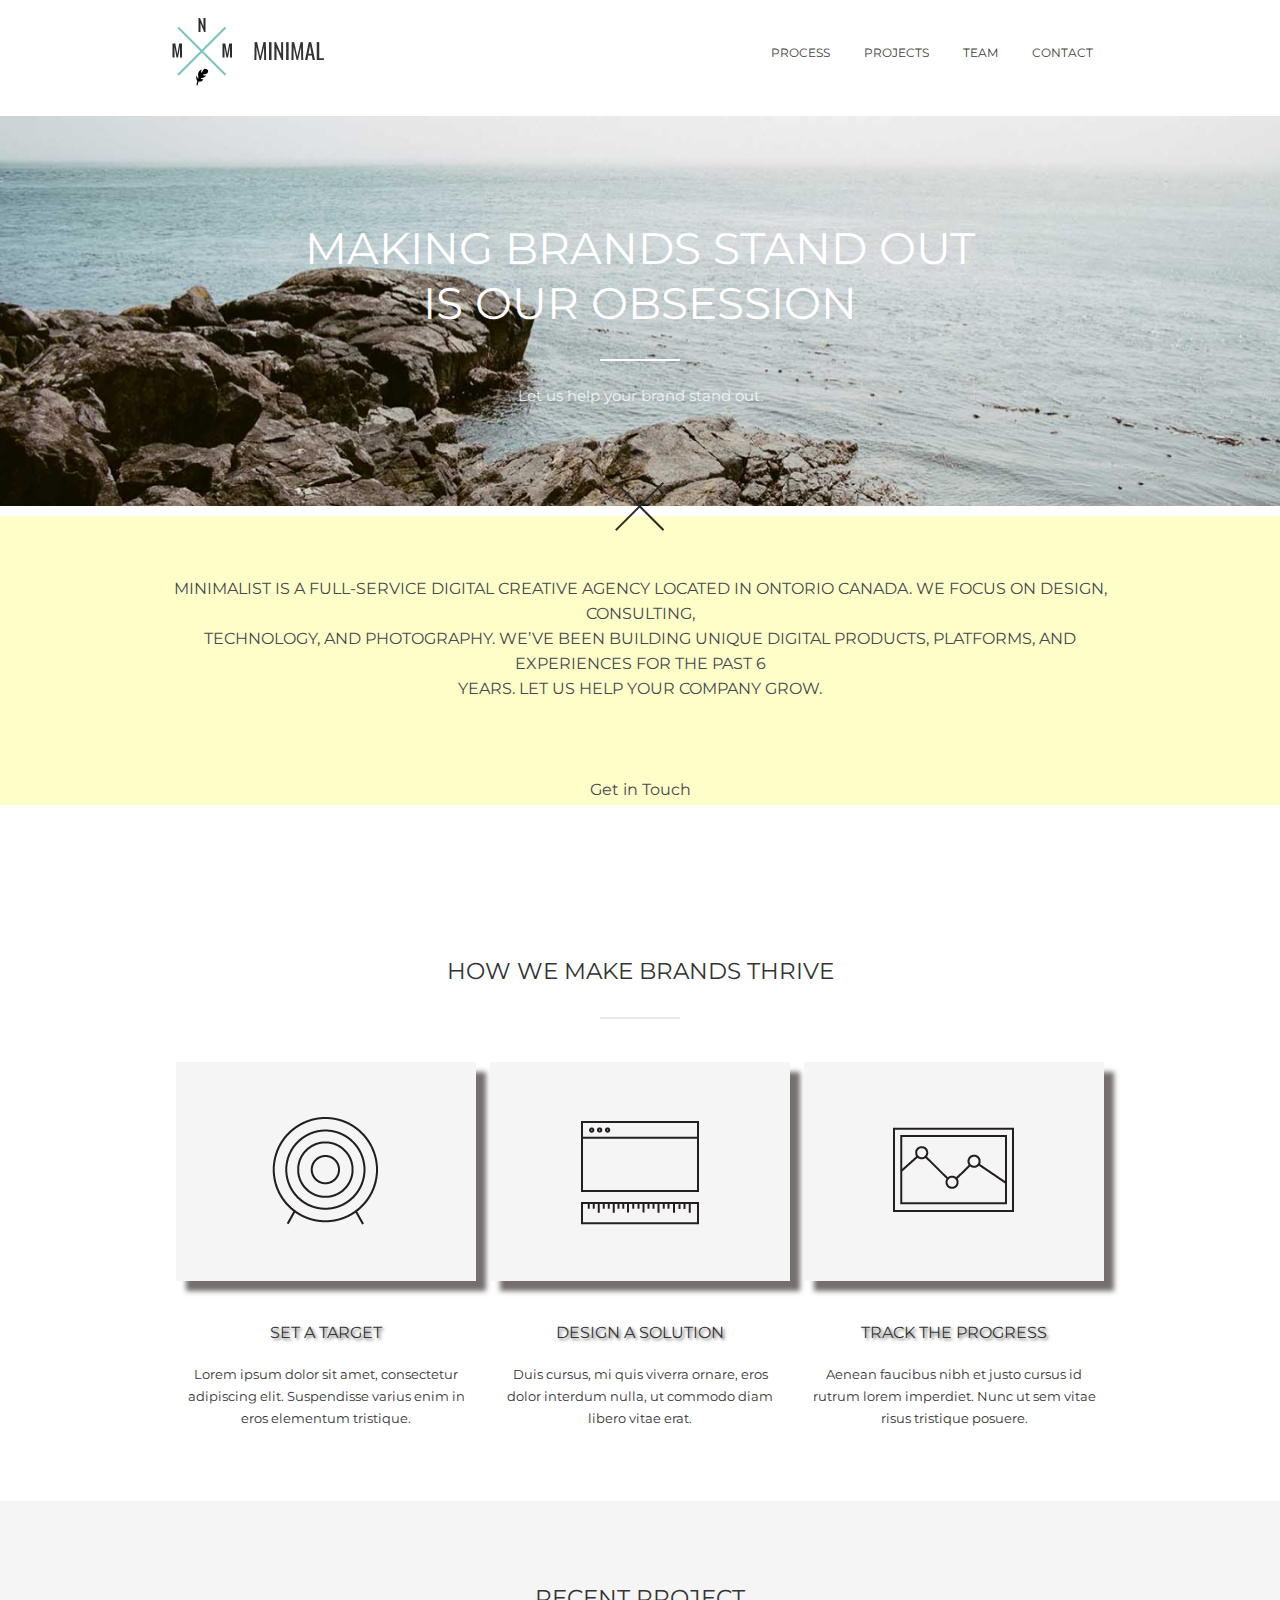
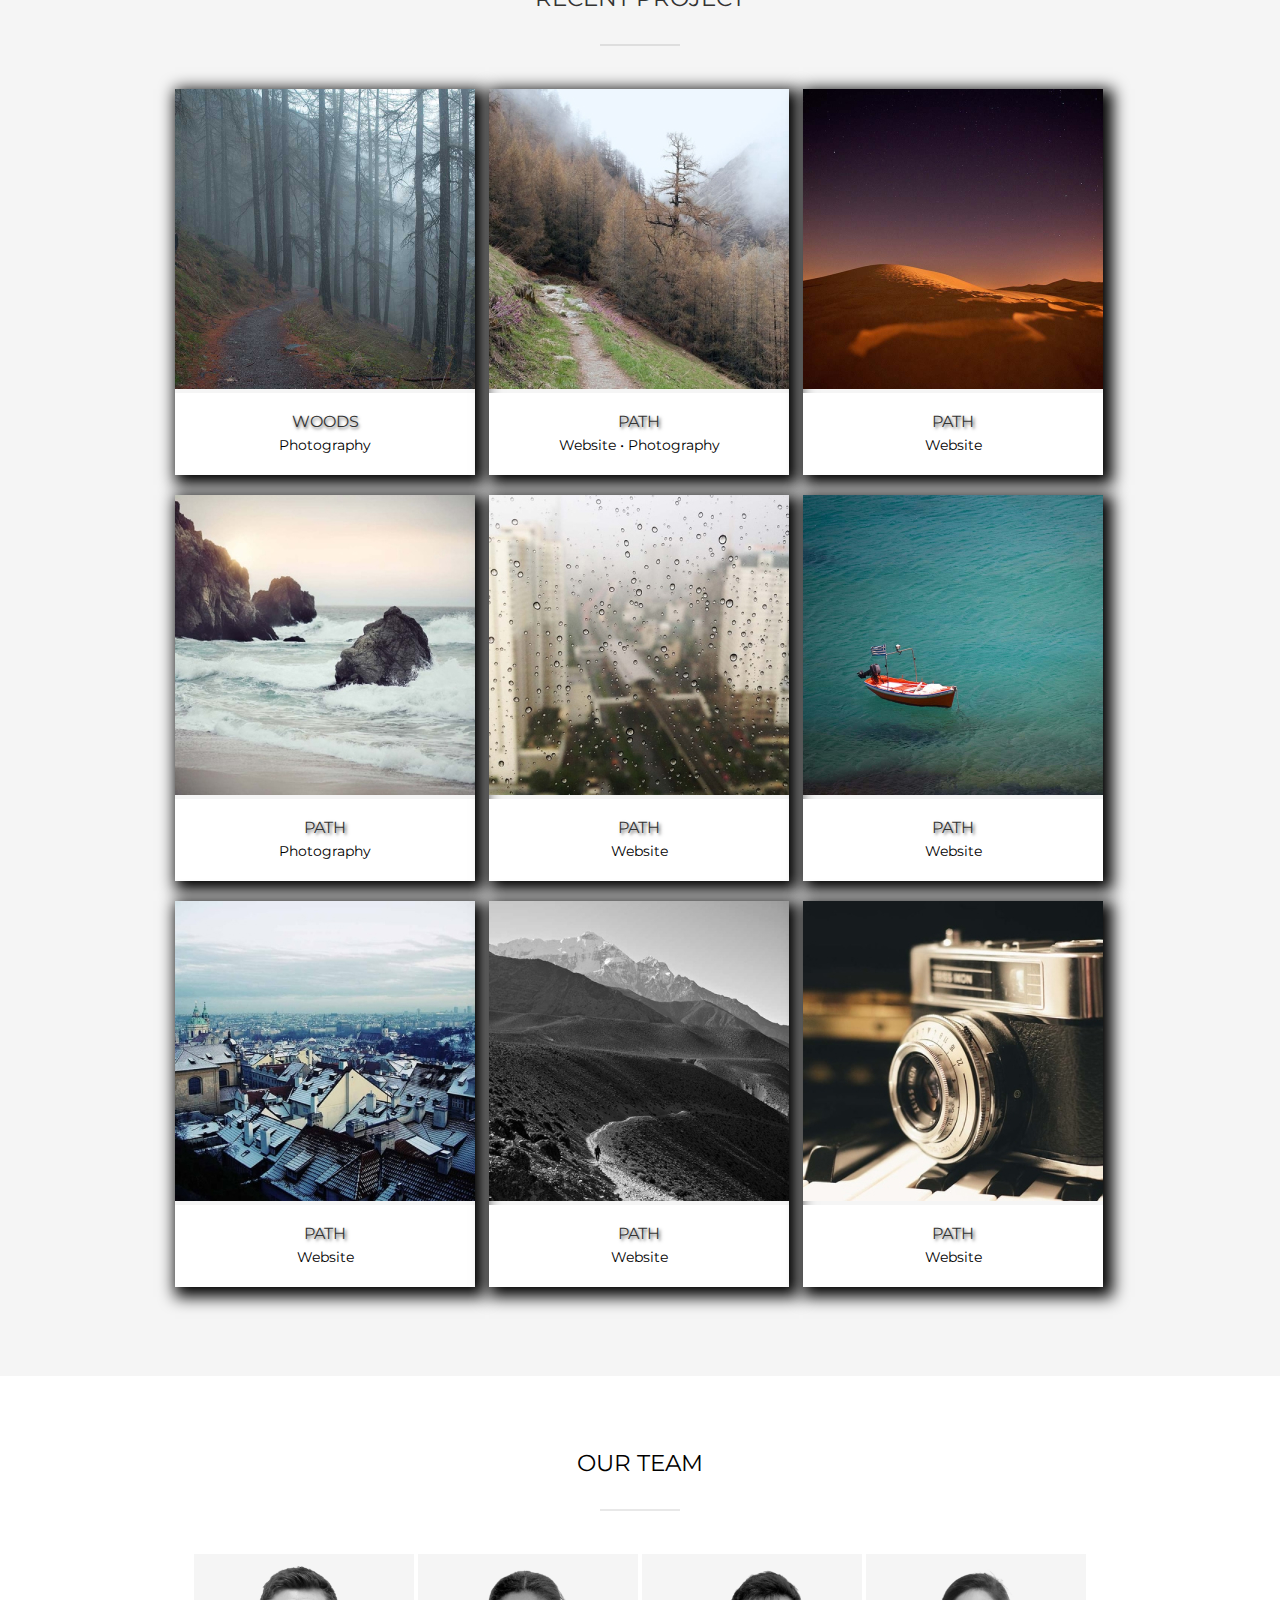
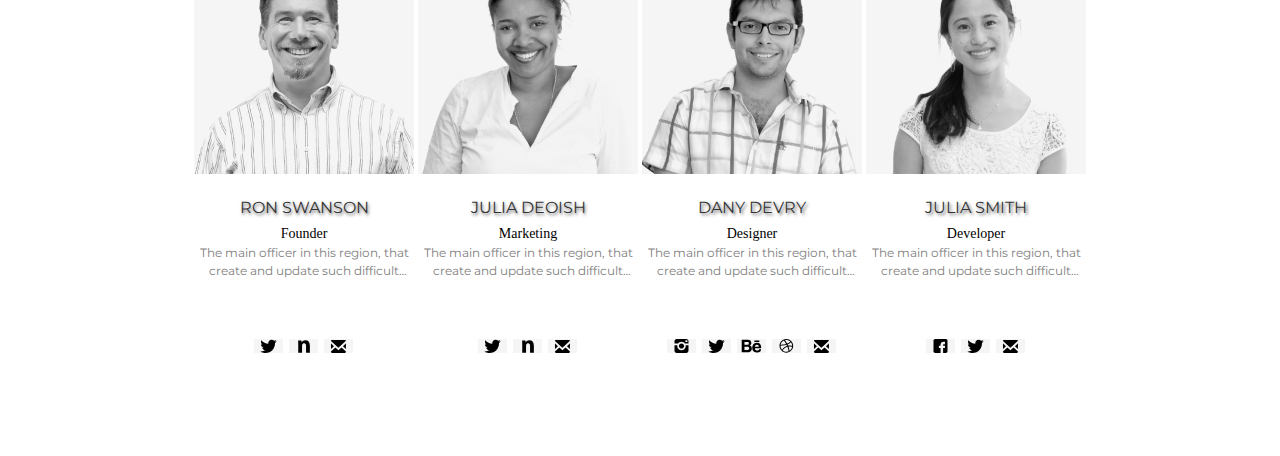
<file: index.html>
<!doctype html>
<html lang="en" xmlns="http://www.w3.org/1999/html">
<head>
  <meta charset="UTF-8">
  <meta content="width=device-width, user-scalable=no, initial-scale=1.0, maximum-scale=1.0, minimum-scale=1.0"
        name="viewport">
  <meta content="ie=edge" http-equiv="X-UA-Compatible">
  <link rel="preconnect" href="https://fonts.googleapis.com">
  <link rel="preconnect" href="https://fonts.gstatic.com" crossorigin>
  <link href="https://fonts.googleapis.com/css2?family=Montserrat:wght@400;500;700&display=swap" rel="stylesheet">
  <link href="./style/reset.css" rel="stylesheet">
  <link href="./style/index.css" rel="stylesheet">
  <title>Document</title>
</head>
<!---->
<body>

<header>
  <div class="container">
    <div class="d-flex">
      <a class="logo-img" href="#">
        <img alt="logo" src="./images/logo.png">
      </a>
      <nav class="nav-links">
        <a href="">process</a>
        <a href="">projects</a>
        <a href="">team</a>
        <a href="">contact</a>
      </nav>
    </div>

  </div>

</header>
<main>
  <section class="section-1">
    <img src="./images/section1bg.jpg" alt="section1 bg" class="bg-img">
    <div class="container">
      <h1>
        Making brands stand out
        <br>
        is our obsession
      </h1>

      <div class="border1"></div>
      <p>
        Let us help your brand stand out.
      </p>
    </div>
    <img src="./images/close-icon.png" alt="close" class="close-icon">
  </section>
  <section class="slogan">
    <div class="container">
      <h1>
        Minimalist is a full-service digital creative agency located in Ontorio Canada. We focus on design,
        consulting,
        <br>
        technology, and photography. We’ve been building unique digital products, platforms, and experiences for
        the past 6
        <br>
        years. Let us help your company grow.
      </h1>
    </div>
    <div class="touch">
      <h2>
        Get in Touch
      </h2>
    </div>
  </section>
  <section class="thrive">
    <div class="container">
      <h3 class="main">
        How we make brands thrive
      </h3>
      <div class="border2"></div>
      <div class="card1">
        <img alt="darts" src="./images/darts.png">
        <div class="text1">
          <h3 class="main2">SET a target</h3>
          <p>Lorem ipsum dolor sit amet, consectetur
            <br>
            adipiscing elit. Suspendisse varius enim in
            <br>
            eros elementum tristique.</p>
        </div>
      </div>
      <div class="card1">
        <img alt="measure" src="./images/measure.png">
        <div class="text1">
          <h3 class="main2">design a solution</h3>
          <p>Duis cursus, mi quis viverra ornare, eros
            <br>
            dolor interdum nulla, ut commodo diam
            <br>
            libero vitae erat.</p>
        </div>
      </div>
      <div class="card1">
        <img alt="mount" src="./images/mount.png">
        <div class="text1">
          <h3 class="main2">track the progress</h3>
          <p>Aenean faucibus nibh et justo cursus id
            <br>
            rutrum lorem imperdiet. Nunc ut sem vitae
            <br>
            risus tristique posuere.</p>
        </div>
      </div>
    </div>
  </section>
  <section class="projects">
    <div class="container">
          <h3 class="main">
            Recent project
          </h3>
      <div class="border2"></div>
      <div class="photo">
        <img alt="woods" src="./images/woods.jpeg">
        <div class="text">
          <h3 class="main2">Woods</h3>
          <p>Photography</p>
        </div>
      </div>
      <div class="photo">
        <img alt="path" src="./images/path.jpeg">
        <div class="text">
          <h3 class="main2">Path</h3>
          <p>Website • Photography</p>
        </div>
      </div>
      <div class="photo">
        <img alt="darkness" src="./images/darkness.jpeg">
        <div class="text">
          <h3 class="main2">Path</h3>
          <p>Website</p>
        </div>
      </div>
      <div class="photo">
        <img alt="waves" src="./images/waves.jpeg">
        <div class="text">
          <h3 class="main2">Path</h3>
          <p>Photography</p>
        </div>
      </div>
      <div class="photo">
        <img alt="drops" src="./images/drops.jpeg">
        <div class="text">
          <h3 class="main2">Path</h3>
          <p>Website</p>
        </div>
      </div>
      <div class="photo">
        <img alt="ocean" src="./images/ocean.jpeg">
        <div class="text">
          <h3 class="main2">Path</h3>
          <p>Website</p>
        </div>
      </div>
      <div class="photo">
        <img alt="town" src="./images/town.jpeg">
        <div class="text">
          <h3 class="main2">Path</h3>
          <p>Website</p>
        </div>
      </div>
      <div class="photo">
        <img alt="mountain" src="./images/mountain.jpeg">
        <div class="text">
          <h3 class="main2">Path</h3>
          <p>Website</p>
        </div>
      </div>
      <div class="photo">
        <img alt="camera" src="./images/camera.jpeg">
        <div class="text">
          <h3 class="main2">Path</h3>
          <p>Website</p>
        </div>
      </div>
    </div>
  </section>

  <section class="team">
    <div class="container1">
      <h1>OUR TEAM</h1>
      <div class="border2"></div>
      <div class="card2">
        <img src="./images/1.png" alt="Founder">
        <div class=text2>
          <p class="main2">ron swanson</p>
          <p class="position">founder</p>
          <p class="description">
            The main officer in this region, that create and update such difficult project according to the
            historical situation and team position, works with different stuff and algorithm, includes develop
            from fourth library and language.
          </p>
        </div>
        <div class="icons">
        <a href="#">
          <img alt="Twitter" src="./images/tw1.svg">
        </a>
        <a href="#">
          <img alt="Linkedin" src="./images/link.svg">
        </a>
        <a href="#">
          <img alt="email" src="./images/em1.svg">
        </a>
        </div>
      </div>
      <div class="card2">
        <img src="./images/2.png" alt="Marketing">
        <div class=text2>
          <p class="main2">julia deoish</p>
          <p class="position">marketing</p>
          <p class="description">
            The main officer in this region, that create and update such difficult project according to the
            historical situation and team position, works with different stuff and algorithm, includes develop
            from fourth library and language.
          </p>
        </div>
        <div class="icons">
        <a href="#">
          <img alt="Twitter" src="./images/tw1.svg">
        </a>
        <a href="#">
          <img alt="Linkedin" src="./images/link.svg">
        </a>
        <a href="#">
          <img alt="email" src="./images/em1.svg">
        </a>
          </div>
      </div>
      <div class="card2">
        <img src="./images/3.png" alt="Designer">
        <div class=text2>
          <p class="main2">dany devry</p>
          <p class="position">designer</p>
          <p class="description">
            The main officer in this region, that create and update such difficult project according to the
            historical situation and team position, works with different stuff and algorithm, includes develop
            from fourth library and language.
          </p>
        </div>
        <div class="icons">
        <a href="#">
          <img alt="instagram" src="./images/ins1.svg">
        </a>
        <a href="#">
          <img alt="Twitter" src="./images/tw1.svg">
        </a>
        <a href="#">
          <img alt="behance" src="./images/be1.svg">
        </a>
        <a href="#">
          <img alt="dribble" src="./images/earth1.svg">
        </a>
        <a href="#">
          <img alt="email" src="./images/em1.svg">
        </a>
          </div>
      </div>
      <div class="card2">
        <img src="./images/4.png" alt="Developer">
        <div class=text2>
          <p class="main2">julia smith</p>
          <p class="position">developer</p>
          <p class="description">
            The main officer in this region, that create and update such difficult project according to the
            historical situation and team position, works with different stuff and algorithm, includes develop
            from fourth library and language.
          </p>
        </div>
        <div class="icons">
        <a href="#">
          <img alt="fb" src="./images/fb1.svg">
        </a>
        <a href="#">
          <img alt="Twitter" src="./images/tw1.svg">
        </a>
        <a href="#">
          <img alt="email" src="./images/em1.svg">
        </a>
          </div>
      </div>
    </div>
  </section>



</main>

</body>
</html>
</file>
<file: style/index.css>
@import 'common.css';

body{
}
img {
    width: 100%;
    height: 100%;
}
.d-flex{
    display: flex;
}
.container {
    max-width: 940px;
    margin: 0 auto;
}
.nav-links{
    text-transform: uppercase;
    font-size: 12px;
    line-height: 20px;
    color: #404040;
    display: flex;
}
.nav-links a{
    padding: 4px 17px;
}
.logo-img{
    width: 155px;
    height: 70px;
}
header{
    padding: 18px 0;
    background: white;
}
header .d-flex{
    justify-content: space-between;
    align-items: center;
}
.section-1{
    /*background: center / cover url("/images/section1bg.jpg") no-repeat;*/
    /*padding: 105px 0 101px;*/
    text-align: center;
    position: relative;
}
.bg-img{
    position: absolute;
    display: block;
    z-index: -1;
}
.close-icon{
    position: absolute;
    display: block;
    width: 52px;
    height: 52px;
    left: 50%;
    transform: translateX(-50%);
    bottom: -26px;
}
.section-1 h1{
    font-weight: 400;
    font-size: 44px;
    line-height: 55px;
    text-transform: uppercase;
    color: #FFFFFF;
    padding-top: 105px;
}
.section-1 p{
    padding-bottom: 100px;
    font-size: 15px;
    line-height: 20px;
    color: rgba(255, 255, 255, 0.81);
}
.border1{
    margin: 28px auto 25px;
    height: 2px;
    background: #FFFFFF;
    width: 80px;
}
.border2{
    margin: 28px auto 43px;
    height: 2px;
    background: rgba(0, 0, 0, 0.09);;
    width: 80px;
}
.card img {
    height: 130px;
}
.card h3 {
    margin-bottom: 10px;
}
.slogan {
     height: 289px;
     left: 0;
     right: 0;
     top: 0;
     background: #FEFEC9;
 }
.slogan h1 {
    font-weight: 400;
    font-size: 16px;
    line-height: 25px;
    color: #47474F;
    padding-top: 60px;
    text-align: center;
}
.touch {
    height: 53px;
    padding: 51px 0;
}
.touch h2 {
    position: relative;
    font-weight: 400;
    font-size: 16px;
    line-height: 20px;
    color: #47474F;
    text-align: center;
}
.thrive {
    text-align: center;
    margin: 69px auto 74px;
}
.main {
    font-weight: 400;
    font-size: 23px;
    line-height: 36px;
    color: #333333;
    padding-top: 79px;
    text-align: center;
    text-transform: uppercase;
}
.card1 {
    background: #F5F5F5;
    width: 300px;
    height: 219px;
    text-align: center;
    display: inline-block;
    white-space: nowrap;
    margin: 0 5px 0;
    /*padding-top: 119px;
    padding-bottom: 149px;*/
    box-shadow: 10px 10px 5px 0 rgba(69,61,61,0.75);
    -webkit-box-shadow: 10px 10px 5px 0 rgba(69,61,61,0.75);
    -moz-box-shadow: 10px 10px 5px 0 rgba(69,61,61,0.75);

}
.card1 img {
    width: 127px;
    height: 119px;
    background: #F5F5F5;
    margin: 50px 87px 50px 86px;
}
.main2 {
    font-weight: 400;
    font-size: 16px;
    line-height: 20px;
    color: #333333;
    text-align: center;
    text-transform: uppercase;
    text-shadow: .1em .1em .2em rgba(0, 0, 0, 0.6);
}
.text1 {
    padding-top: 38px;
}
.text1 p {
    font-weight: 400;
    font-size: 13px;
    line-height: 22px;
    color: #333333;
    text-align: center;
    padding-top: 20px;
    padding-bottom: 74px;
    margin-bottom: 69px;
}
.projects {
    background: #F5F5F5;
    padding-bottom: 69px;
}
.photo {
    width: 300px;
    text-align: center;
    margin: 0 5px 20px;
    height: 100%;
    display: inline-block;
    white-space: nowrap;
    -webkit-box-shadow: 5px 5px 15px 5px #000000;
    box-shadow: 5px 5px 15px 5px #000000;
}
.text {
    padding-top: 19px;
    padding-bottom: 21px;
    background: #FFFFFF;
}
.text p {
    padding-top: 4px    ;
}
.photo img {
    margin: 0 10px 0 0;
}

.container1 {
    max-width: 960px;
    margin: 0 auto;
}
.team {
    margin: 69px 0 69px;
    text-align: center;
}
h1{
    margin: 10px 0 28px;
    font-style: normal;
    font-weight: 400;
    font-size: 23px;
    line-height: 36px;
    text-align: center;
    text-transform: uppercase;
}
.position {
    font-family: serif;
    font-style: normal;
    font-weight: 400;
    font-size: 14px;
    line-height: 20px;
    text-align: center;
    margin-top: 6px;
    text-transform: capitalize;
}
.description {
    width: 220px;
    display: -webkit-box;
    -webkit-line-clamp: 2;
    -webkit-box-orient: vertical;
    overflow: hidden;
    font-size: 12px;
    color: #808080;
    margin-bottom: 29px;
}
.border2 {
    margin: 28px auto 43px;
    height: 2px;
    background: rgba(0, 0, 0, 0.09);
    width: 80px;
}
.card2 {
    display: inline-block;
    text-align: center;
    /*padding: 0 10px;*/
}
.card2:hover {
    background: lightgray;
}
.icons img{
    display: inline-block;
    width: 29px;
    text-align: center;
    background: #f5f5f5;
    height: 14px;
    margin: 0 2px 30px 0;
}
/*.icons img{*/
/*    margin: 0 2px;*/
/*}*/
.text2 {
padding-top: 20px;
padding-bottom: 30px;
}
</file>
